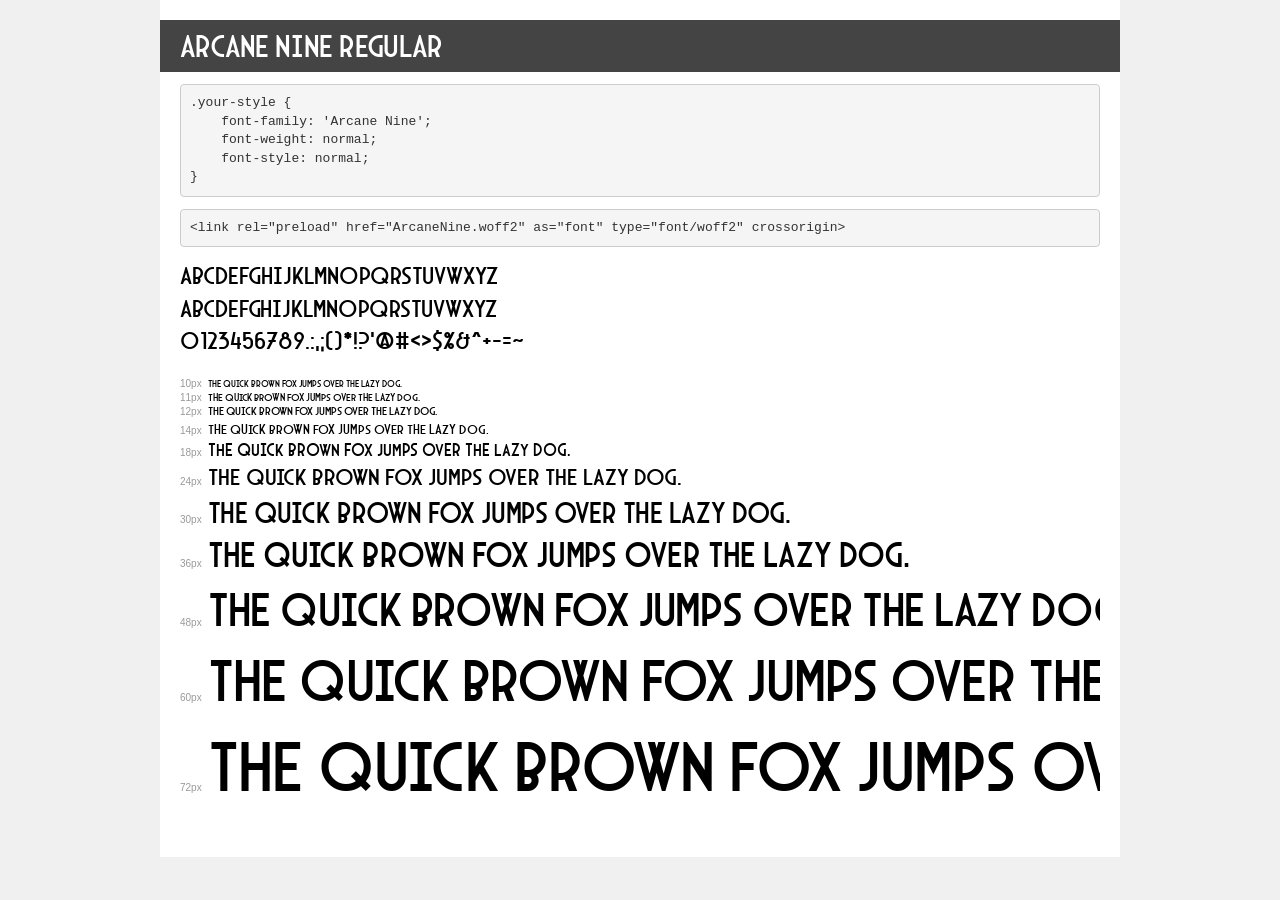
<file: index.html>
<!DOCTYPE html>
<html lang="en">
<head>
    <meta charset="utf-8">
    <meta http-equiv="X-UA-Compatible" content="IE=edge">
    <meta name="viewport" content="width=device-width, initial-scale=1">
    <meta name="robots" content="noindex, noarchive">
    <meta name="format-detection" content="telephone=no">
    <title>Transfonter demo</title>
    <link href="stylesheet.css" rel="stylesheet">
    <style>
        /*
        http://meyerweb.com/eric/tools/css/reset/
        v2.0 | 20110126
        License: none (public domain)
        */
        html, body, div, span, applet, object, iframe,
        h1, h2, h3, h4, h5, h6, p, blockquote, pre,
        a, abbr, acronym, address, big, cite, code,
        del, dfn, em, img, ins, kbd, q, s, samp,
        small, strike, strong, sub, sup, tt, var,
        b, u, i, center,
        dl, dt, dd, ol, ul, li,
        fieldset, form, label, legend,
        table, caption, tbody, tfoot, thead, tr, th, td,
        article, aside, canvas, details, embed,
        figure, figcaption, footer, header, hgroup,
        menu, nav, output, ruby, section, summary,
        time, mark, audio, video {
            margin: 0;
            padding: 0;
            border: 0;
            font-size: 100%;
            font: inherit;
            vertical-align: baseline;
        }
        /* HTML5 display-role reset for older browsers */
        article, aside, details, figcaption, figure,
        footer, header, hgroup, menu, nav, section {
            display: block;
        }
        body {
            line-height: 1;
        }
        ol, ul {
            list-style: none;
        }
        blockquote, q {
            quotes: none;
        }
        blockquote:before, blockquote:after,
        q:before, q:after {
            content: '';
            content: none;
        }
        table {
            border-collapse: collapse;
            border-spacing: 0;
        }
        /* demo styles */
        body {
            background: #f0f0f0;
            color: #000;
        }
        .page {
            background: #fff;
            width: 920px;
            margin: 0 auto;
            padding: 20px 20px 0 20px;
            overflow: hidden;
        }
        .font-container {
            overflow-x: auto;
            overflow-y: hidden;
            margin-bottom: 40px;
            line-height: 1.3;
            white-space: nowrap;
            padding-bottom: 5px;
        }
        h1 {
            position: relative;
            background: #444;
            font-size: 32px;
            color: #fff;
            padding: 10px 20px;
            margin: 0 -20px 12px -20px;
        }
        .letters {
            font-size: 25px;
            margin-bottom: 20px;
        }
        .s10:before {
            content: '10px';
        }
        .s11:before {
            content: '11px';
        }
        .s12:before {
            content: '12px';
        }
        .s14:before {
            content: '14px';
        }
        .s18:before {
            content: '18px';
        }
        .s24:before {
            content: '24px';
        }
        .s30:before {
            content: '30px';
        }
        .s36:before {
            content: '36px';
        }
        .s48:before {
            content: '48px';
        }
        .s60:before {
            content: '60px';
        }
        .s72:before {
            content: '72px';
        }
        .s10:before, .s11:before, .s12:before, .s14:before,
        .s18:before, .s24:before, .s30:before, .s36:before,
        .s48:before, .s60:before, .s72:before {
            font-family: Arial, sans-serif;
            font-size: 10px;
            font-weight: normal;
            font-style: normal;
            color: #999;
            padding-right: 6px;
        }
        pre {
            display: block;
            padding: 9px;
            margin: 0 0 12px;
            font-family: Monaco, Menlo, Consolas, "Courier New", monospace;
            font-size: 13px;
            line-height: 1.428571429;
            color: #333;
            font-weight: normal;
            font-style: normal;
            background-color: #f5f5f5;
            border: 1px solid #ccc;
            overflow-x: auto;
            border-radius: 4px;
        }
        /* responsive */
        @media (max-width: 959px) {
            .page {
                width: auto;
                margin: 0;
            }
        }
    </style>
</head>
<body>
<div class="page">
    <div class="demo">
        <h1 style="font-family: 'Arcane Nine'; font-weight: normal; font-style: normal;">Arcane Nine Regular</h1>
        <pre title="Usage">.your-style {
    font-family: 'Arcane Nine';
    font-weight: normal;
    font-style: normal;
}</pre>
        <pre title="Preload (optional)">
&lt;link rel=&quot;preload&quot; href=&quot;ArcaneNine.woff2&quot; as=&quot;font&quot; type=&quot;font/woff2&quot; crossorigin&gt;</pre>
        <div class="font-container" style="font-family: 'Arcane Nine'; font-weight: normal; font-style: normal;">
            <p class="letters">
                abcdefghijklmnopqrstuvwxyz<br>
ABCDEFGHIJKLMNOPQRSTUVWXYZ<br>
                0123456789.:,;()*!?'@#&lt;&gt;$%&^+-=~
            </p>
            <p class="s10" style="font-size: 10px;">The quick brown fox jumps over the lazy dog.</p>
            <p class="s11" style="font-size: 11px;">The quick brown fox jumps over the lazy dog.</p>
            <p class="s12" style="font-size: 12px;">The quick brown fox jumps over the lazy dog.</p>
            <p class="s14" style="font-size: 14px;">The quick brown fox jumps over the lazy dog.</p>
            <p class="s18" style="font-size: 18px;">The quick brown fox jumps over the lazy dog.</p>
            <p class="s24" style="font-size: 24px;">The quick brown fox jumps over the lazy dog.</p>
            <p class="s30" style="font-size: 30px;">The quick brown fox jumps over the lazy dog.</p>
            <p class="s36" style="font-size: 36px;">The quick brown fox jumps over the lazy dog.</p>
            <p class="s48" style="font-size: 48px;">The quick brown fox jumps over the lazy dog.</p>
            <p class="s60" style="font-size: 60px;">The quick brown fox jumps over the lazy dog.</p>
            <p class="s72" style="font-size: 72px;">The quick brown fox jumps over the lazy dog.</p>
        </div>
    </div>

</div>
</body>
</html>
</file>
<file: stylesheet.css>
@font-face {
    font-family: 'Arcane Nine';
    src: url('ArcaneNine.woff2') format('woff2'),
        url('ArcaneNine.woff') format('woff');
    font-weight: normal;
    font-style: normal;
    font-display: swap;
}
</file>
